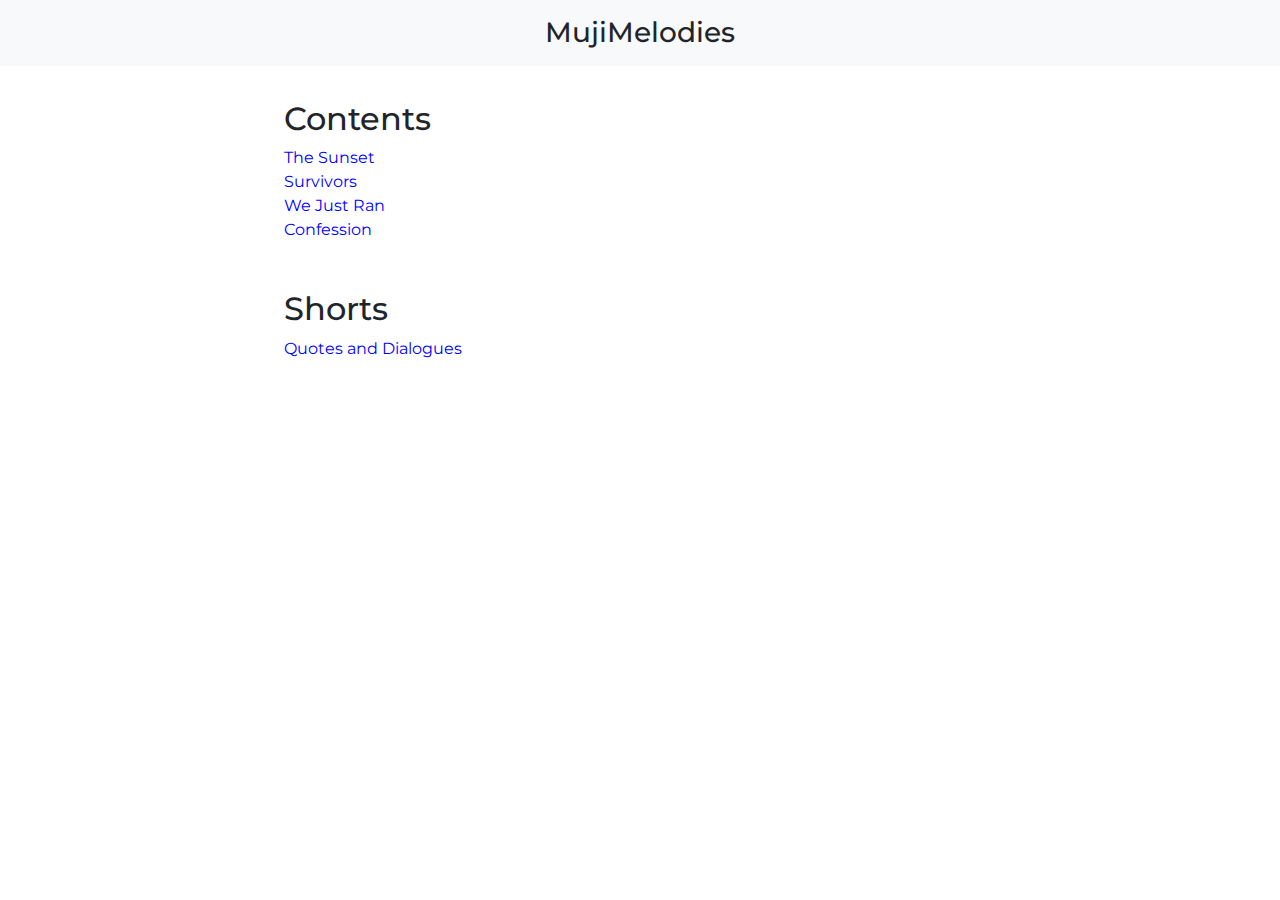
<file: index.html>
<!DOCTYPE html>
<html lang="en">
<head>
    <meta charset="UTF-8">
    <meta name="viewport" content="width=device-width, initial-scale=1.0">
    <title>MujiMelodies</title>
    <link href="src/bootstrap/bootstrap.css" rel="stylesheet">
    <link href="src/bootstrap/bootstrap.min.css" rel="stylesheet">
    <link href="src/style.css" rel="stylesheet">
</head>
<body>
    <nav class="navbar navbar-expand-lg navbar-light py-3 bg-light fixed-top">
        <div class="container d-flex justify-content-center">
            <h3 onclick="window.location.href='index.html'">MujiMelodies</h3>
        </div>
    </nav>

    <div class="container con">
        <div class="row">
            <div class="col-md-8 px-4 offset-md-2">
                <h2>Contents</h2>
                <div class='contentp' onclick="window.location.href='files/sunset.html'">The Sunset</div>
                <div class='contentp' onclick="window.location.href='files/survivors.html'">Survivors</div>
                <div class='contentp' onclick="window.location.href='files/wejustran.html'">We Just Ran</div>
                <div class='contentp' onclick="window.location.href='files/confession.html'">Confession</div>

                <h2 class="mt-5">Shorts</h2>
                <div class='contentp' onclick="window.location.href='files/shorts.html'">Quotes and Dialogues</div>

            </div>
        </div>
    </div>

</body>

<script src="src/bootstrap/bootstrap.bundle.js"></script>
<script src="src/bootstrap/bootstrap.bundle.min.js"></script>
</html>
</file>
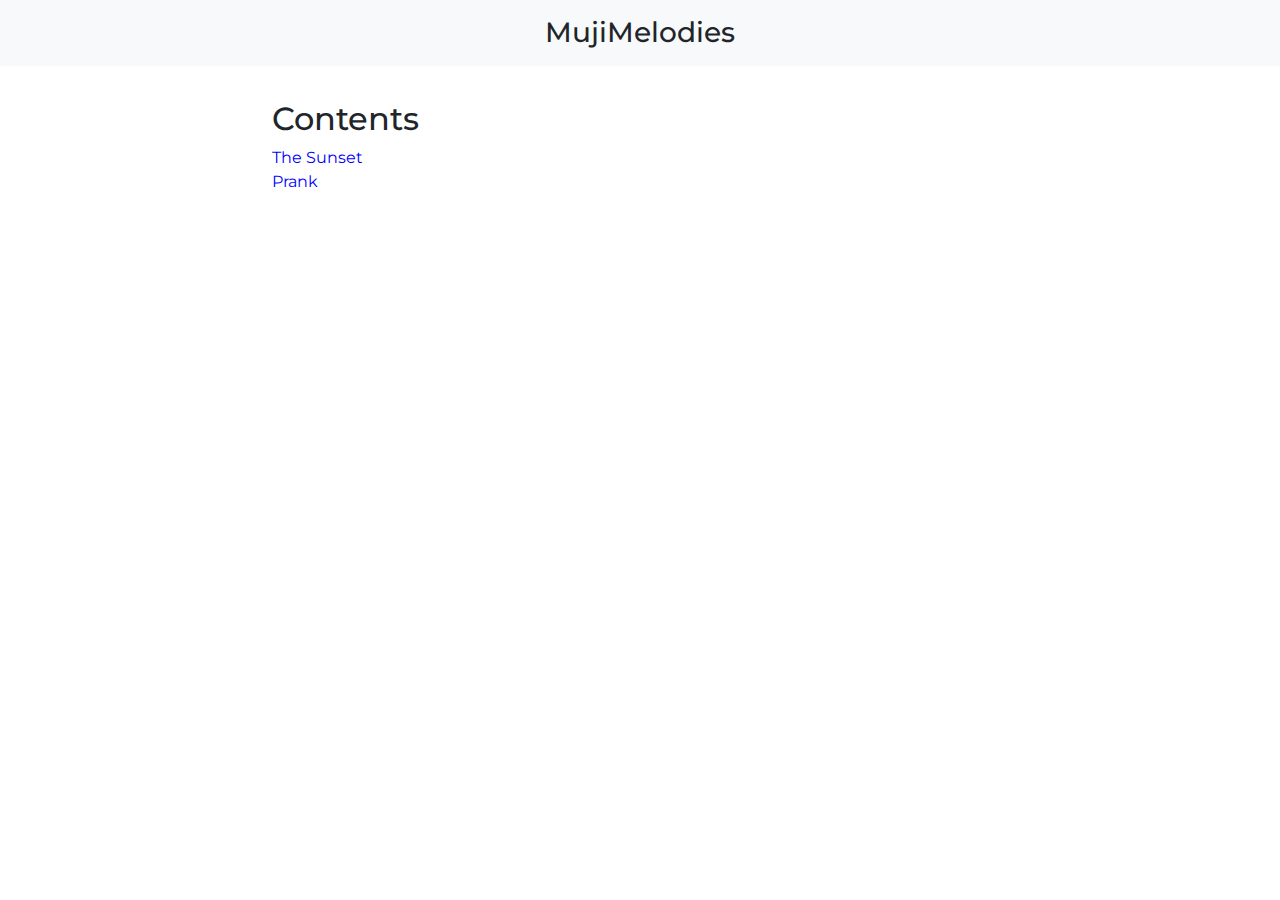
<file: main.html>
<!DOCTYPE html>
<html lang="en">
<head>
    <meta charset="UTF-8">
    <meta name="viewport" content="width=device-width, initial-scale=1.0">
    <title>MujiMelodies</title>
    <link href="src/bootstrap/bootstrap.css" rel="stylesheet">
    <link href="src/bootstrap/bootstrap.min.css" rel="stylesheet">
    <link href="src/style.css" rel="stylesheet">
</head>
<body>
    <nav class="navbar navbar-expand-lg navbar-light py-3 bg-light fixed-top">
        <div class="container d-flex justify-content-center">
            <h3 onclick="window.location.href='main.html'">MujiMelodies</h3>
        </div>
    </nav>

    <div class="container con">
        <div class="row">
            <div class="col-md-8 offset-md-2">
                <h2>Contents</h2>
                <div class='contentp' onclick="window.location.href='files/sunset.html'">The Sunset</div>
                <div class='contentp' onclick="window.location.href='files/prank.html'">Prank</div>
            </div>
        </div>
    </div>

</body>

<script src="src/bootstrap/bootstrap.bundle.js"></script>
<script src="src/bootstrap/bootstrap.bundle.min.js"></script>
</html>
</file>
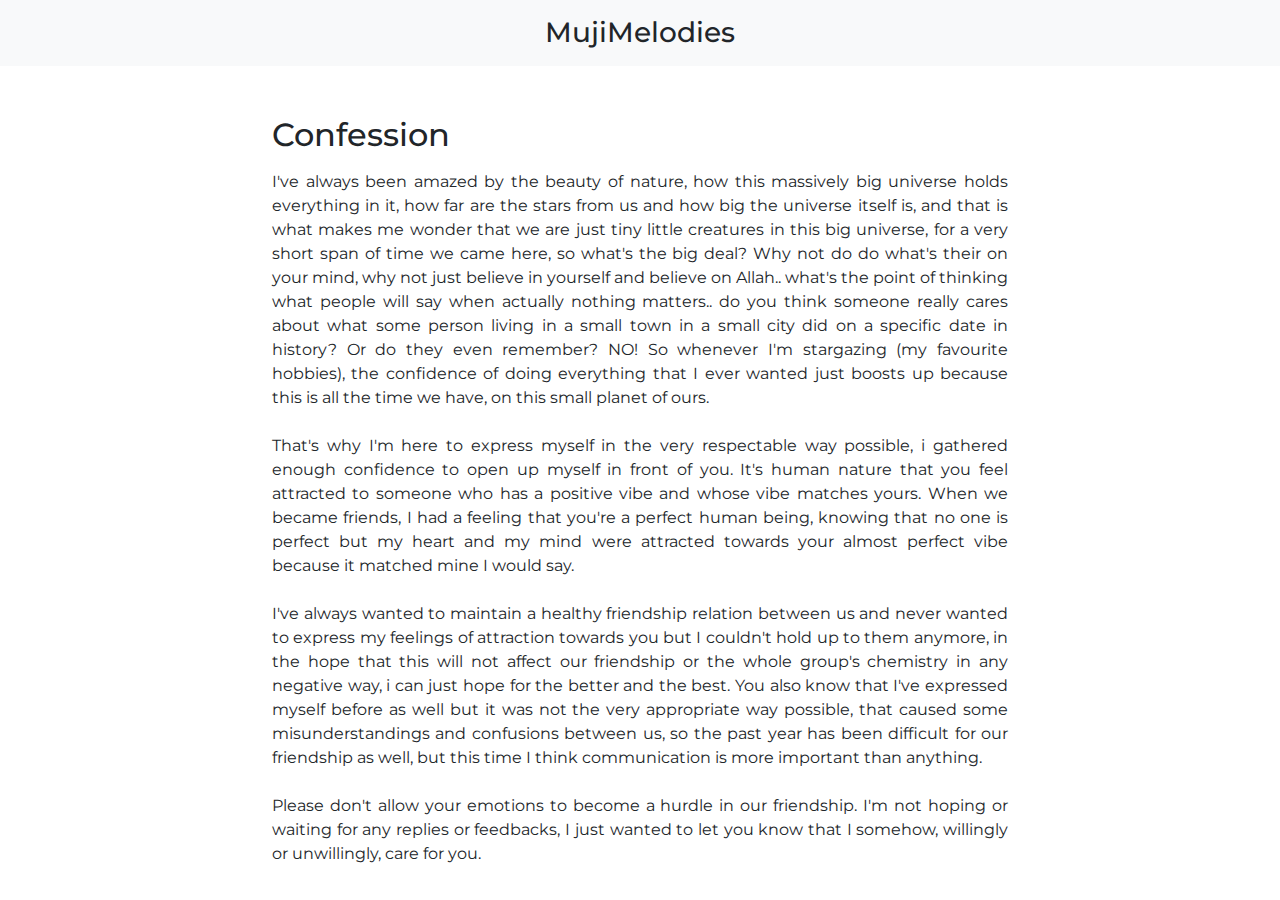
<file: files/confession.html>
<!DOCTYPE html>
<html lang="en">
<head>
    <meta charset="UTF-8">
    <meta name="viewport" content="width=device-width, initial-scale=1.0">
    <title>MujiMelodies</title>
    <link href="../src/bootstrap/bootstrap.css" rel="stylesheet">
    <link href="../src/bootstrap/bootstrap.min.css" rel="stylesheet">
    <link href="../src/style.css" rel="stylesheet">
</head>
<body>
    <nav class="navbar navbar-expand-lg navbar-light py-3 bg-light fixed-top">
        <div class="container d-flex justify-content-center">
            <h3 onclick="window.location.href='../index.html'">MujiMelodies</h3>
        </div>
    </nav>

    <div class="container con">
        <div class="row">
            <div class="col-md-8 offset-md-2">
                <h2 class="my-3">Confession</h2>
                <p class='my-3 text'>
                
                    I've always been amazed by the beauty of nature, how this massively big universe holds everything in it, how far are the stars from us and how big the universe itself is, and that is what makes me wonder that we are just tiny little creatures in this big universe, for a very short span of time we came here, so what's the big deal? Why not do do what's their on your mind, why not just believe in yourself and believe on Allah.. what's the point of thinking what people will say when actually nothing matters.. do you think someone really cares about what some person living in a small town in a small city did on a specific date in history? Or do they even remember? NO!
So whenever I'm stargazing (my favourite hobbies), the confidence of doing everything that I ever wanted just boosts up because this is all the time we have, on this small planet of ours.
<br><br>
That's why I'm here to express myself in the very respectable way possible, i gathered enough confidence to open up myself in front of you. It's human nature that you feel attracted to someone who has a positive vibe and whose vibe matches yours. When we became friends, I had a feeling that you're a perfect human being, knowing that no one is perfect but my heart and my mind were attracted towards your almost perfect vibe because it matched mine I would say.
<br><br>
I've always wanted to maintain a healthy friendship relation between us and never wanted to express my feelings of attraction towards you but I couldn't hold up to them anymore, in the hope that this will not affect our friendship or the whole group's chemistry in any negative way, i can just hope for the better and the best. You also know that I've expressed myself before as well but it was not the very appropriate way possible, that caused some misunderstandings and confusions between us, so the past year has been difficult for our friendship as well, but this time I think communication is more important than anything. 
<br><br>
Please don't allow your emotions to become a hurdle in our friendship. I'm not hoping or waiting for any replies or feedbacks, I just wanted to let you know that I somehow, willingly or unwillingly, care for you.
                </p>
            </div>
        </div>
    </div>

</body>

<script src="../src/bootstrap/bootstrap.bundle.js"></script>
<script src="../src/bootstrap/bootstrap.bundle.min.js"></script>
</html>
</file>
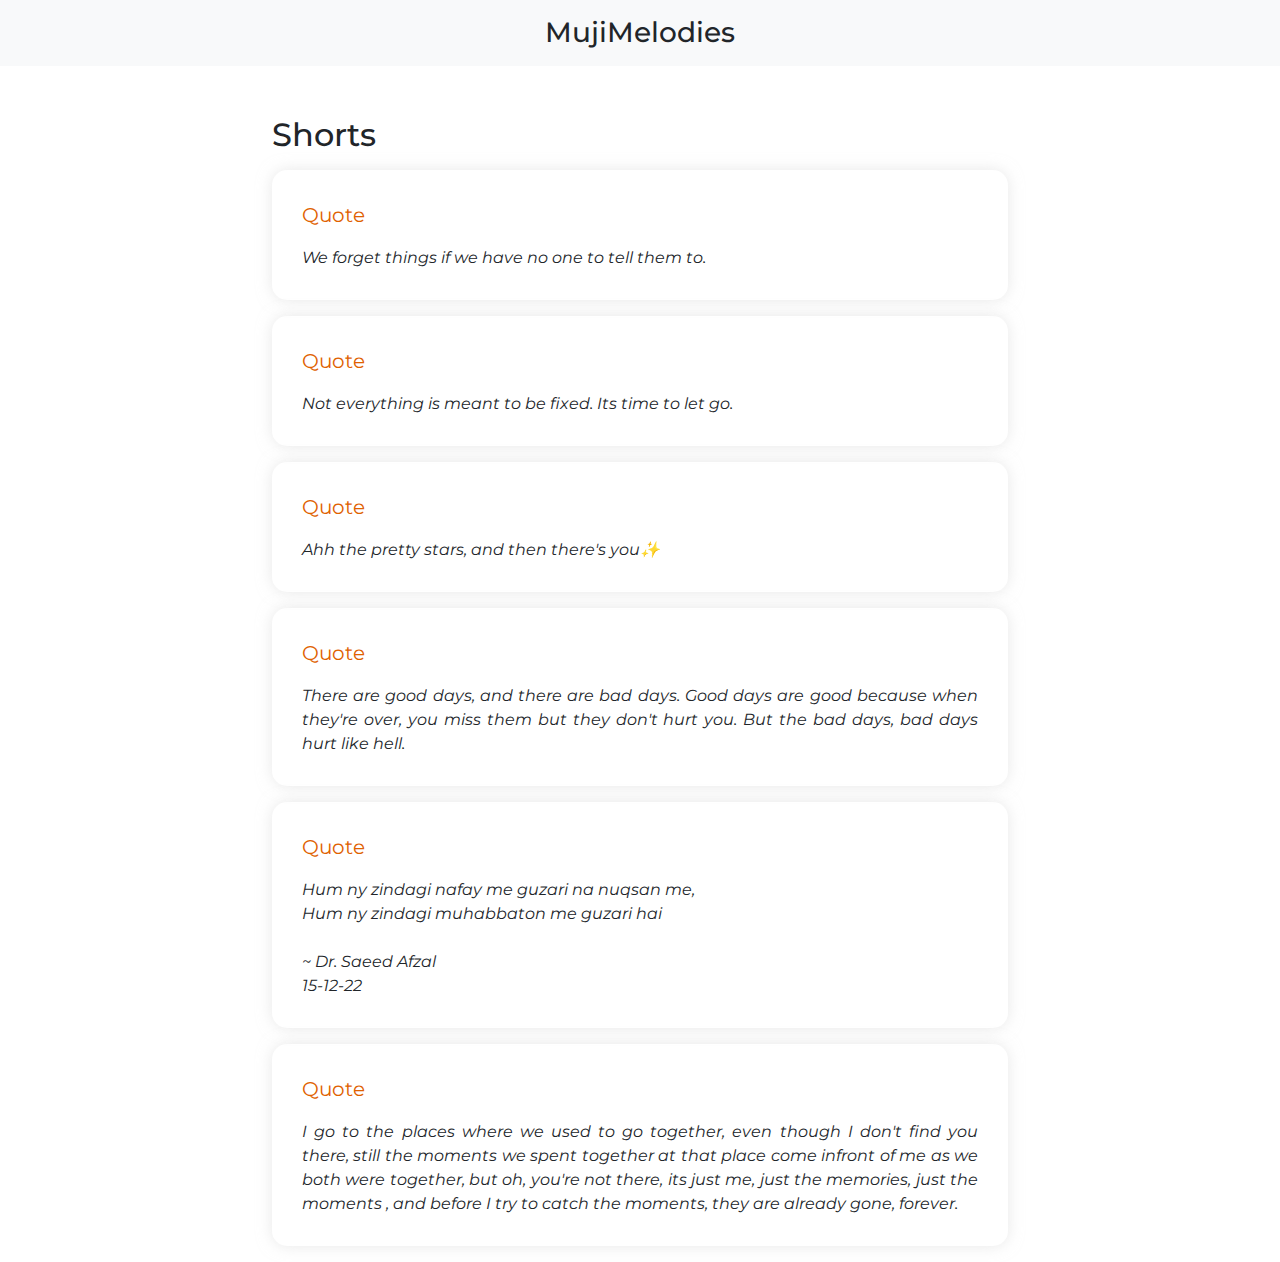
<file: files/shorts.html>
<!DOCTYPE html>
<html lang="en">
<head>
    <meta charset="UTF-8">
    <meta name="viewport" content="width=device-width, initial-scale=1.0">
    <title>MujiMelodies</title>
    <link href="../src/bootstrap/bootstrap.css" rel="stylesheet">
    <link href="../src/bootstrap/bootstrap.min.css" rel="stylesheet">
    <link href="../src/style.css" rel="stylesheet">
</head>
<body>
    <nav class="navbar navbar-expand-lg navbar-light py-3 bg-light fixed-top">
        <div class="container d-flex justify-content-center">
            <h3 onclick="window.location.href='../index.html'">MujiMelodies</h3>
        </div>
    </nav>

    <div class="container con">
        <div class="row">
            <div class="col-md-8 offset-md-2">
                <h2 class="my-3">Shorts</h2>
                <div class='my-3 shorts'>
                    <p class='shorthead'>Quote</p>
                    <i>We forget things if we have no one to tell them to.</i>
                </div>
                
                
                <div class='my-3 shorts'>
                    <p class='shorthead'>Quote</p>
                    <i>Not everything is meant to be fixed.
                        Its time to let go.</i>
                </div>
                        

                <div class='my-3 shorts'>
                    <p class='shorthead'>Quote</p>
                    <i>Ahh the pretty stars, and then there's you✨</i>
                </div>

                <div class='my-3 shorts'>
                    <p class='shorthead'>Quote</p>
                    <i>There are good days, and there are bad days.
                        Good days are good because when they're over, you miss them but they don't hurt you. But the bad days, bad days hurt like hell.</i>
                </div>
                

                <div class='my-3 shorts'>
                    <p class='shorthead'>Quote</p>
                    <i>Hum ny zindagi nafay me guzari na nuqsan me,<br>
                        Hum ny zindagi muhabbaton me guzari hai
                        <br><br>
                        ~ Dr. Saeed Afzal<br>
                        15-12-22</i>
                </div>
                

                <div class='my-3 shorts'>
                    <p class='shorthead'>Quote</p>
                    <i>I go to the places where we used to go together, even though I don't find you there, still the moments we spent together at that place    come infront of me as we both were together, but oh, you're not there, its just me, just the memories, just the moments , and before I try to catch the moments, they are already gone, forever.</i>
                </div>
                
                    
            </div>
        </div>
    </div>

</body>

<script src="../src/bootstrap/bootstrap.bundle.js"></script>
<script src="../src/bootstrap/bootstrap.bundle.min.js"></script>
</html>
</file>
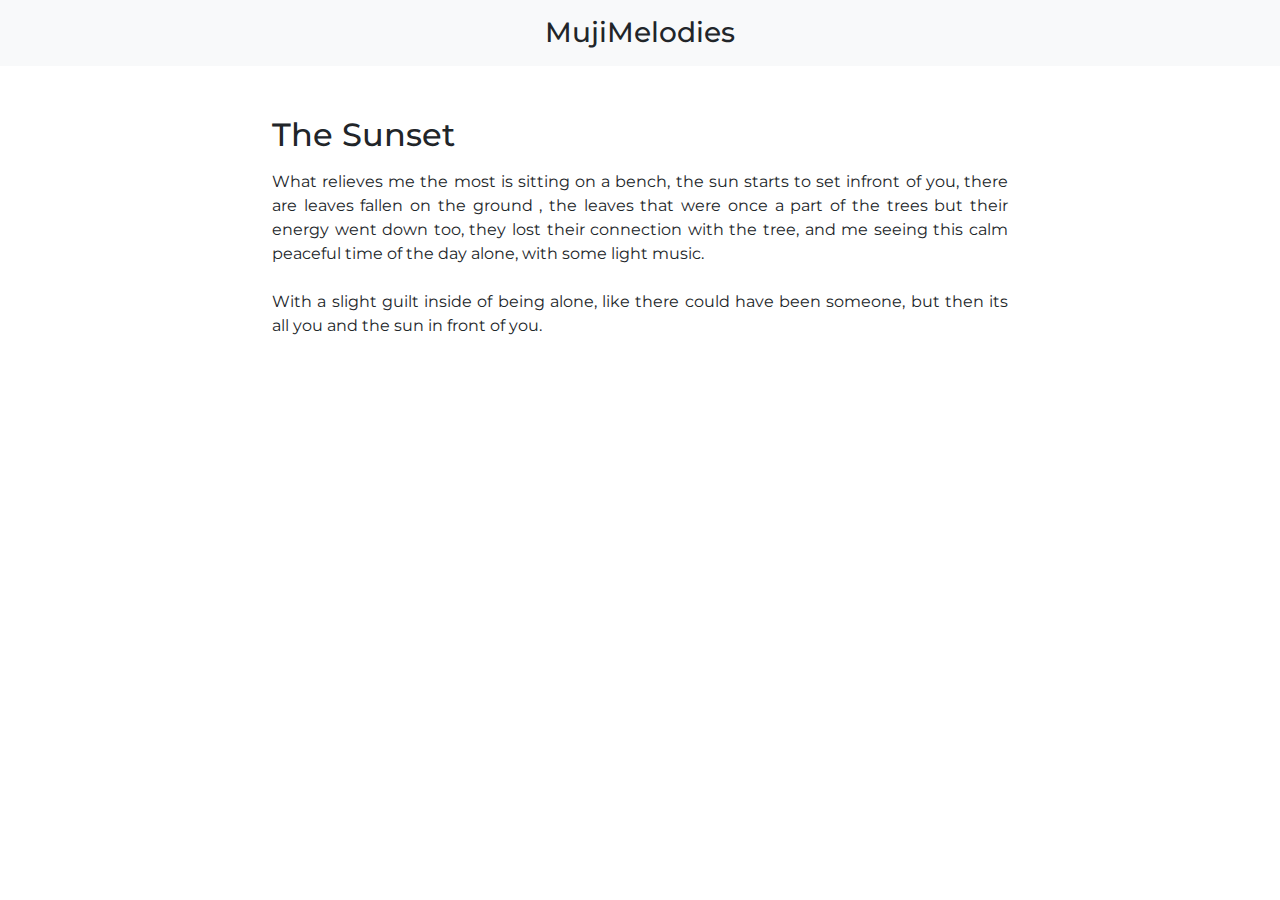
<file: files/sunset.html>
<!DOCTYPE html>
<html lang="en">
<head>
    <meta charset="UTF-8">
    <meta name="viewport" content="width=device-width, initial-scale=1.0">
    <title>MujiMelodies</title>
    <link href="../src/bootstrap/bootstrap.css" rel="stylesheet">
    <link href="../src/bootstrap/bootstrap.min.css" rel="stylesheet">
    <link href="../src/style.css" rel="stylesheet">
</head>
<body>
    <nav class="navbar navbar-expand-lg navbar-light py-3 bg-light fixed-top">
        <div class="container d-flex justify-content-center">
            <h3 onclick="window.location.href='../index.html'">MujiMelodies</h3>
        </div>
    </nav>

    <div class="container con">
        <div class="row">
            <div class="col-md-8 offset-md-2">
                <h2 class="my-3">The Sunset</h2>
                <p class='my-3 text'>What relieves me the most is sitting on a bench, the sun starts 
                    to set infront of you, there are leaves fallen on the ground , 
                    the leaves that were once a part of the trees but their energy 
                    went down too, they lost their connection with the tree, and me 
                    seeing this calm peaceful time of the day alone, with some light 
                    music.<br><br>

                    With a slight guilt inside of being alone, like there could have 
                    been someone, but then its all you and the sun in front of you.</p>
            </div>
        </div>
    </div>

</body>

<script src="../src/bootstrap/bootstrap.bundle.js"></script>
<script src="../src/bootstrap/bootstrap.bundle.min.js"></script>
</html>
</file>
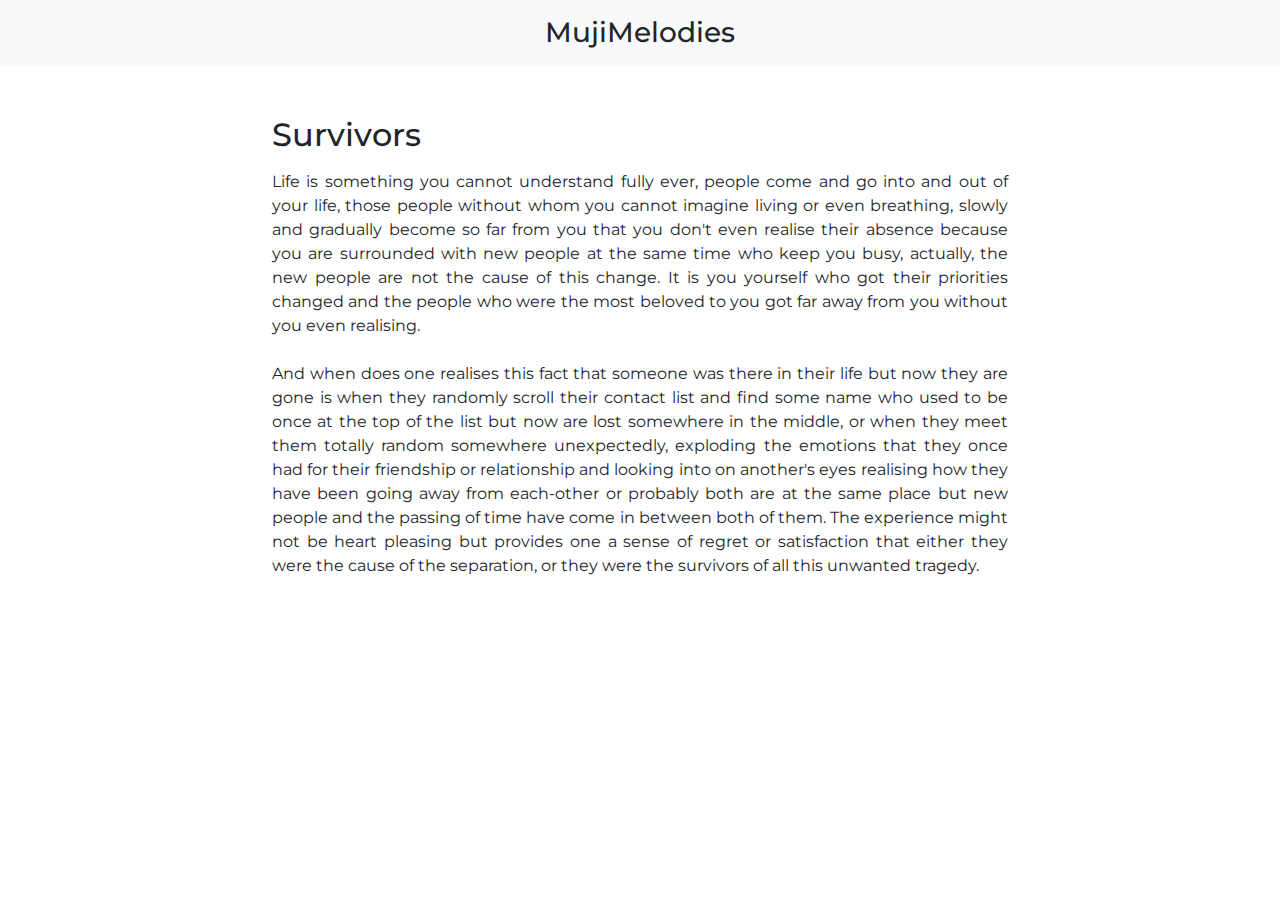
<file: files/survivors.html>
<!DOCTYPE html>
<html lang="en">
<head>
    <meta charset="UTF-8">
    <meta name="viewport" content="width=device-width, initial-scale=1.0">
    <title>MujiMelodies</title>
    <link href="../src/bootstrap/bootstrap.css" rel="stylesheet">
    <link href="../src/bootstrap/bootstrap.min.css" rel="stylesheet">
    <link href="../src/style.css" rel="stylesheet">
</head>
<body>
    <nav class="navbar navbar-expand-lg navbar-light py-3 bg-light fixed-top">
        <div class="container d-flex justify-content-center">
            <h3 onclick="window.location.href='../index.html'">MujiMelodies</h3>
        </div>
    </nav>

    <div class="container con">
        <div class="row">
            <div class="col-md-8 offset-md-2">
                <h2 class="my-3">Survivors</h2>
                <p class='my-3 text'>
                    Life is something you cannot understand fully ever, people come and go into and out of your life, those people without whom you cannot imagine living or even breathing, slowly and gradually become so far from you that you don't even realise their absence because you are surrounded with new people at the same time who keep you busy, actually, the new people are not the cause of this change. It is you yourself who got their priorities changed and the people who were the most beloved to you got far away from you without you even realising. 
                <br><br>
                And when does one realises this fact that someone was there in their life but now they are gone is when they randomly scroll their contact list and find some name who used to be once at the top of the list but now are lost somewhere in the middle, or when they meet them totally random somewhere unexpectedly, 
                exploding the emotions that they once had for their friendship or relationship and looking into on another's eyes realising how they have been going away from each-other or probably both are at the same place but new people and the passing of time have come in between both of them. The experience might not be heart pleasing but provides one a sense of regret or satisfaction that either they were the cause of the separation, or they were the survivors of all this unwanted tragedy.
                </p>
            </div>
        </div>
    </div>

</body>

<script src="../src/bootstrap/bootstrap.bundle.js"></script>
<script src="../src/bootstrap/bootstrap.bundle.min.js"></script>
</html>
</file>
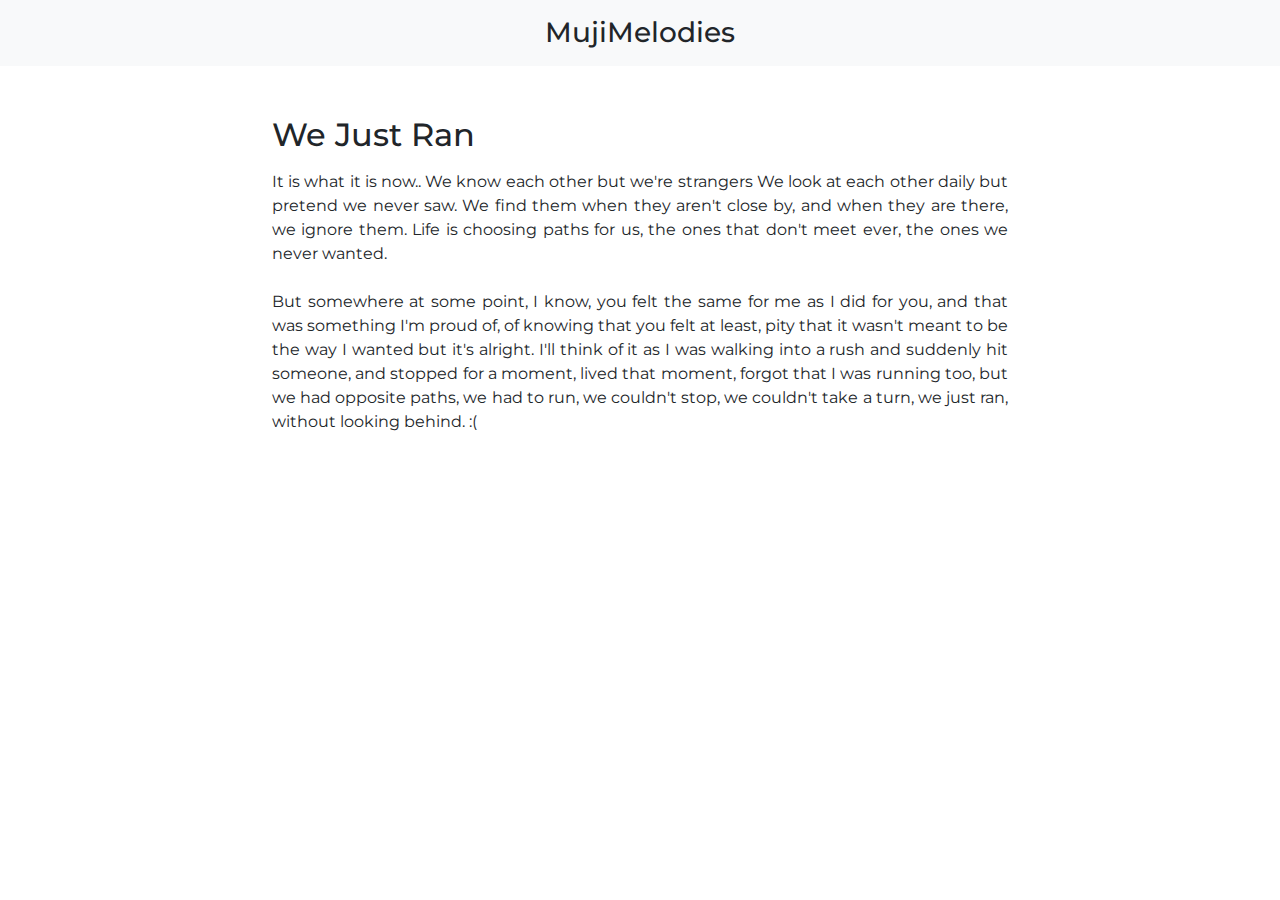
<file: files/wejustran.html>
<!DOCTYPE html>
<html lang="en">
<head>
    <meta charset="UTF-8">
    <meta name="viewport" content="width=device-width, initial-scale=1.0">
    <title>MujiMelodies</title>
    <link href="../src/bootstrap/bootstrap.css" rel="stylesheet">
    <link href="../src/bootstrap/bootstrap.min.css" rel="stylesheet">
    <link href="../src/style.css" rel="stylesheet">
</head>
<body>
    <nav class="navbar navbar-expand-lg navbar-light py-3 bg-light fixed-top">
        <div class="container d-flex justify-content-center">
            <h3 onclick="window.location.href='../index.html'">MujiMelodies</h3>
        </div>
    </nav>

    <div class="container con">
        <div class="row">
            <div class="col-md-8 offset-md-2">
                <h2 class="my-3">We Just Ran</h2>
                <p class='my-3 text'>
                    It is what it is now..
    We know each other but we're strangers
    We look at each other daily but pretend we never saw.
    We find them when they aren't close by, and when they are there, we ignore them.
    Life is choosing paths for us, the ones that don't meet ever, the ones we never wanted.

    <br><br>

    But somewhere at some point, I know, you felt the same for me as I did for you, and that
    was something I'm proud of, of knowing that you felt at least, pity that it wasn't meant
    to be the way I wanted but it's alright. I'll think of it as I was walking into a rush
   and suddenly hit someone, and stopped for a moment, lived that moment, forgot that I 
   was running too, but we had opposite paths, we had to run, we couldn't stop, we couldn't
    take a turn, we just ran, without looking behind. :(</p>
            </div>
        </div>
    </div>

</body>

<script src="../src/bootstrap/bootstrap.bundle.js"></script>
<script src="../src/bootstrap/bootstrap.bundle.min.js"></script>
</html>
</file>
<file: src/style.css>
@import url('https://fonts.googleapis.com/css2?family=Montserrat:ital,wght@0,100..900;1,100..900&display=swap');
body{
    font-family: Montserrat, sans-serif;
}

.navbar h3 {
    margin: 0 auto;
    cursor: pointer;
}

.con{
    margin-top:100px;
}

.contentp{
    color:blue;
    cursor:pointer;
}

.text{
    text-align: justify;
}

.shorts{
    padding: 30px;
    text-align: justify;
    border-radius: 15px;
    box-shadow: 0px 0px 15px rgba(214, 214, 214, 0.573);
}

.shorthead{
    color: rgb(224, 97, 0);
    font-size: 20px;
}
</file>
